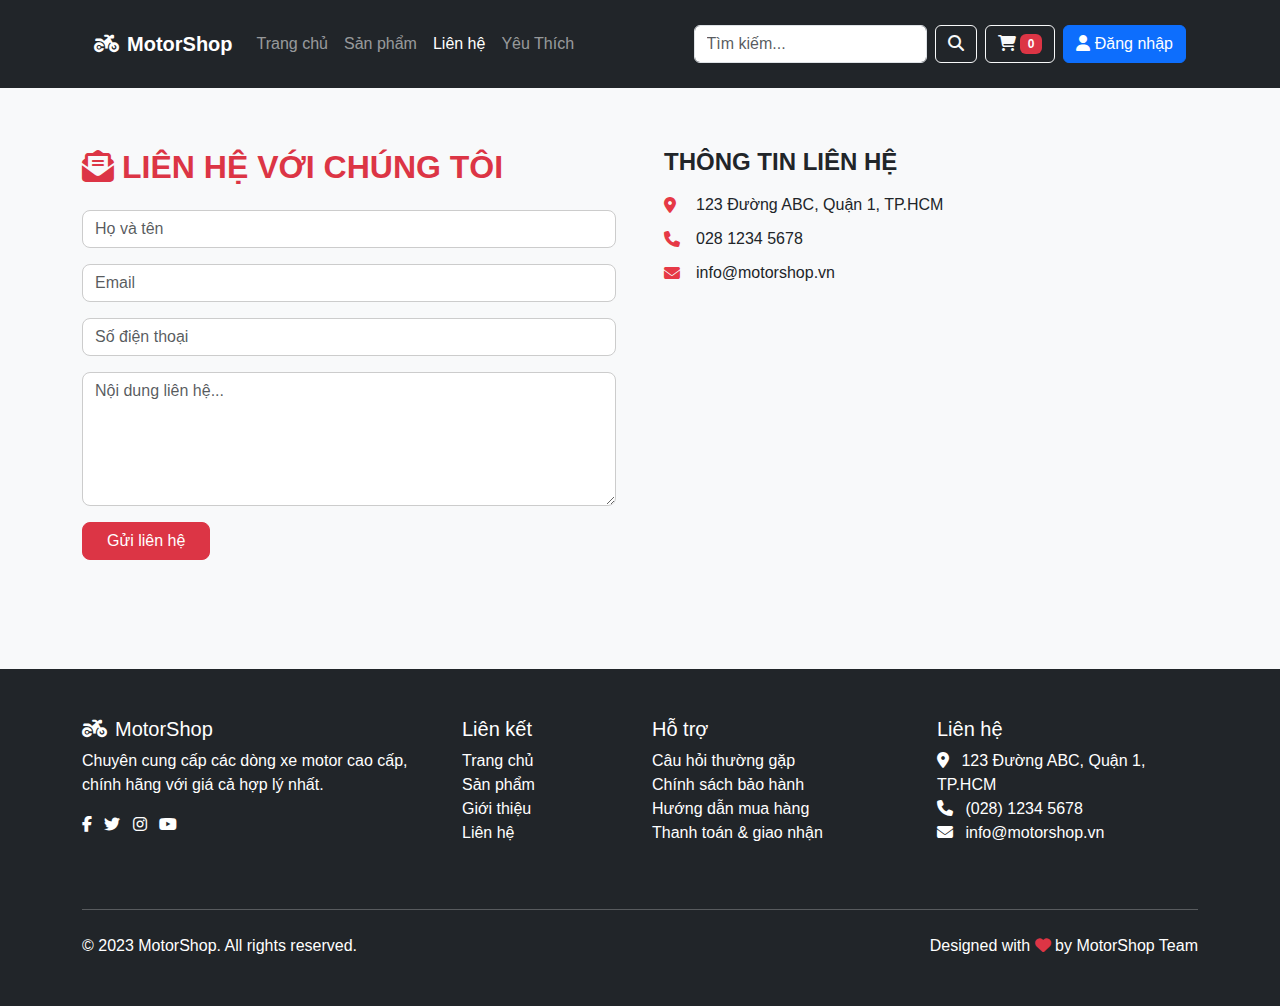
<file: motor-shop/contact.html>
<!DOCTYPE html>
<html lang="vi">
<head>
  <meta charset="UTF-8" />
  <meta name="viewport" content="width=device-width, initial-scale=1.0"/>
  <title>Liên Hệ - MotorShop</title>

  <!-- Bootstrap 5 CSS -->
  <link href="https://cdn.jsdelivr.net/npm/bootstrap@5.3.0/dist/css/bootstrap.min.css" rel="stylesheet"/>
  <!-- Font Awesome -->
  <link href="https://cdnjs.cloudflare.com/ajax/libs/font-awesome/6.4.0/css/all.min.css" rel="stylesheet"/>

  <style>
    body {
      font-family: 'Segoe UI', sans-serif;
      background-color: #f8f9fa;
    }

    .contact-section {
      padding: 60px 0;
    }

    .contact-section h2,
    .contact-section h4 {
      font-weight: bold;
    }

    .contact-section input,
    .contact-section textarea {
      border-radius: 8px;
      border: 1px solid #ccc;
    }

    .contact-section button {
      border-radius: 8px;
    }

    .contact-section .info-list i {
      color: #e63946;
      width: 24px;
    }

    .contact-section .info-list li {
      margin-bottom: 10px;
      display: flex;
      align-items: center;
    }

    footer {
      background-color: #1d3557;
      color: #fff;
      padding: 32px 0;
    }

    footer a {
      color: #f1faee;
      text-decoration: none;
    }

    footer a:hover {
      text-decoration: underline;
    }
  </style>
</head>
<body>
    <div class="d-flex flex-column min-vh-100">
<header class="bg-dark py-3">
        <div class="container">
            <nav class="navbar navbar-expand-lg navbar-dark">
                <div class="container-fluid">
                    <a class="navbar-brand fw-bold" href="index.html">
                        <i class="fas fa-motorcycle me-2"></i>MotorShop
                    </a>
                    <button class="navbar-toggler" type="button" data-bs-toggle="collapse" data-bs-target="#navbarNav">
                        <span class="navbar-toggler-icon"></span>
                    </button>
                    <div class="collapse navbar-collapse" id="navbarNav">
                        <ul class="navbar-nav me-auto">
                            <li class="nav-item">
                                <a class="nav-link" href="index.html">Trang chủ</a>
                            </li>
                            <li class="nav-item">
                                <a class="nav-link" href="product-detail.html">Sản phẩm</a>
                            </li>
                            <li class="nav-item">
                                <a class="nav-link active " href="#">Liên hệ</a>
                            </li>
                            <li class="nav-item">
                                <a class="nav-link" href="favourite.html" >Yêu Thích</a></li>
                        </ul>
                        <div class="d-flex">
    <form class="d-flex me-2">
        <input class="form-control me-2" type="search" placeholder="Tìm kiếm...">
        <button class="btn btn-outline-light" type="submit">
            <i class="fas fa-search"></i>
        </button>
    </form>
    <a href="cart.html" class="btn btn-outline-light me-2">
        <i class="fas fa-shopping-cart"></i>
        <span id="cart-count" class="badge bg-danger">0</span>
    </a>
    <div id="user-menu" class="dropdown d-none">
        <a href="#" class="btn btn-primary dropdown-toggle" id="userDropdown" data-bs-toggle="dropdown" aria-expanded="false">
            <i class="fas fa-user"></i> <span id="navbar-username">Tài khoản</span>
        </a>
        <ul class="dropdown-menu dropdown-menu-end" aria-labelledby="userDropdown">
            <li><a class="dropdown-item" href="#">Hồ sơ</a></li>
            <li><a class="dropdown-item" href="#" id="logout-btn"><i class="fas fa-sign-out-alt me-2"></i>Đăng xuất</a></li>
        </ul>
    </div>
    <a href="login.html" id="login-btn" class="btn btn-primary">
        <i class="fas fa-user"></i> Đăng nhập</a>
</div>

                    </div>
                </div>
            </nav>
        </div>
    </header>
  <!-- SECTION: Contact -->
    <main class="flex-grow-1">
  <section class="contact-section">
    <div class="container">
      <div class="row g-5">
        <!-- Form -->
        <div class="col-md-6">
          <h2 class="text-danger mb-4 text-uppercase"><i class="fas fa-envelope-open-text me-2"></i>Liên hệ với chúng tôi</h2>
          <form>
            <div class="mb-3">
              <input type="text" class="form-control" placeholder="Họ và tên" required>
            </div>
            <div class="mb-3">
              <input type="email" class="form-control" placeholder="Email" required>
            </div>
            <div class="mb-3">
              <input type="tel" class="form-control" placeholder="Số điện thoại">
            </div>
            <div class="mb-3">
              <textarea class="form-control" rows="5" placeholder="Nội dung liên hệ..." required></textarea>
            </div>
            <button type="submit" class="btn btn-danger px-4">Gửi liên hệ</button>
            <div id="contact-message" class="mt-3 text-success fw-bold" style="display: none;">Đã Gửi Cho Bộ Phận Chăm Sóc Khách Hàng</div>

          </form>
        </div>

        <!-- Info -->
        <div class="col-md-6">
          <h4 class="mb-3 text-uppercase text-dark">Thông tin liên hệ</h4>
          <ul class="list-unstyled info-list mb-4">
            <li><i class="fas fa-map-marker-alt me-2"></i>123 Đường ABC, Quận 1, TP.HCM</li>
            <li><i class="fas fa-phone me-2"></i>028 1234 5678</li>
            <li><i class="fas fa-envelope me-2"></i>info@motorshop.vn</li>
          </ul>
          <div class="ratio ratio-16x9">
            <!-- Thay iframe bằng mã nhúng bản đồ thật của bạn -->
            <iframe src="https://www.google.com/maps/embed?pb=!1m18!1m12!1m3!1d31353.63340034959!2d106.67260208476559!3d10.795668625294503!2m3!1f0!2f0!3f0!3m2!1i1024!2i768!4f13.1!3m3!1m2!1s0x31752f299f60cc2d%3A0x4ba6c5a2256a68bb!2zVHLGsOG7nW5nIFRIUFQgVHLGsG5nIFbGsMahbmc!5e0!3m2!1svi!2s!4v1749556171376!5m2!1svi!2s" width="600" height="450" style="border:0;" allowfullscreen="" loading="lazy" referrerpolicy="no-referrer-when-downgrade" 
                    width="100%" height="250" style="border:0;" allowfullscreen="" loading="lazy" referrerpolicy="no-referrer-when-downgrade">
            </iframe>
          </div>
        </div>
      </div>
    </div>
  </section>
</main>

 <footer class="bg-dark text-white py-5 w-100">
        <div class="container">
            <div class="row">
                <div class="col-md-4 mb-4">
                    <h5><i class="fas fa-motorcycle me-2"></i>MotorShop</h5>
                    <p>Chuyên cung cấp các dòng xe motor cao cấp, chính hãng với giá cả hợp lý nhất.</p>
                    <div class="social-icons">
                        <a href="#" class="text-white me-2"><i class="fab fa-facebook-f"></i></a>
                        <a href="#" class="text-white me-2"><i class="fab fa-twitter"></i></a>
                        <a href="#" class="text-white me-2"><i class="fab fa-instagram"></i></a>
                        <a href="#" class="text-white"><i class="fab fa-youtube"></i></a>
                    </div>
                </div>
                <div class="col-md-2 mb-4">
                    <h5>Liên kết</h5>
                    <ul class="list-unstyled">
                        <li><a href="#" class="text-white">Trang chủ</a></li>
                        <li><a href="#" class="text-white">Sản phẩm</a></li>
                        <li><a href="#" class="text-white">Giới thiệu</a></li>
                        <li><a href="#" class="text-white">Liên hệ</a></li>
                    </ul>
                </div>
                <div class="col-md-3 mb-4">
                    <h5>Hỗ trợ</h5>
                    <ul class="list-unstyled">
                        <li><a href="#" class="text-white">Câu hỏi thường gặp</a></li>
                        <li><a href="#" class="text-white">Chính sách bảo hành</a></li>
                        <li><a href="#" class="text-white">Hướng dẫn mua hàng</a></li>
                        <li><a href="#" class="text-white">Thanh toán & giao nhận</a></li>
                    </ul>
                </div>
                <div class="col-md-3 mb-4">
                    <h5>Liên hệ</h5>
                    <ul class="list-unstyled">
                        <li><i class="fas fa-map-marker-alt me-2"></i> 123 Đường ABC, Quận 1, TP.HCM</li>
                        <li><i class="fas fa-phone me-2"></i> (028) 1234 5678</li>
                        <li><i class="fas fa-envelope me-2"></i> info@motorshop.vn</li>
                    </ul>
                </div>
            </div>
            <hr class="my-4">
            <div class="row">
                <div class="col-md-6 text-center text-md-start">
                    <p class="mb-0">&copy; 2023 MotorShop. All rights reserved.</p>
                </div>
                <div class="col-md-6 text-center text-md-end">
                    <p class="mb-0">Designed with <i class="fas fa-heart text-danger"></i> by MotorShop Team</p>
                </div>
            </div>
        </div>
    </footer>

  <!-- Bootstrap JS -->
  <script src="https://cdn.jsdelivr.net/npm/bootstrap@5.3.0/dist/js/bootstrap.bundle.min.js"></script>
<script>
function updateNavbarUser() {
    const username = localStorage.getItem('username');
    const userType = localStorage.getItem('userType');
    const loginBtn = document.getElementById('login-btn');
    const userMenu = document.getElementById('user-menu');
    const navbarUsername = document.getElementById('navbar-username');

    if (username) {
        if (loginBtn) loginBtn.classList.add('d-none');
        if (userMenu) userMenu.classList.remove('d-none');

        // Giao diện khác nhau tùy user
        if (userType === 'user1') {
            navbarUsername.innerHTML = '<i class="fas fa-user-tie me-1"></i>Khách VIP';
        } else if (userType === 'user2') {
            navbarUsername.innerHTML = '<i class="fas fa-user me-1"></i>Khách thường';
        } else {
            navbarUsername.textContent = username;
        }
    } else {
        if (loginBtn) loginBtn.classList.remove('d-none');
        if (userMenu) userMenu.classList.add('d-none');
    }
}

document.addEventListener('DOMContentLoaded', function () {
    updateNavbarUser();
    const logoutBtn = document.getElementById('logout-btn');
    if (logoutBtn) {
        logoutBtn.addEventListener('click', function (e) {
            e.preventDefault();
            localStorage.removeItem('username');
            localStorage.removeItem('userType');
            updateNavbarUser();
        });
    }
});
const form = document.querySelector('.contact-section form');
  const message = document.getElementById('contact-message');

  if (form) {
    form.addEventListener('submit', function (e) {
      e.preventDefault(); // Ngăn reload
      message.style.display = 'block'; // Hiện thông báo
      message.classList.remove('fade-out');
      form.reset(); // Reset form nếu muốn
      setTimeout(() => {
  message.classList.add('fade-out');
}, 2000); // sau 2 giây bắt đầu mờ dần

setTimeout(() => {
  message.style.display = 'none';
  message.classList.remove('fade-out'); // reset cho lần sau
}, 3000); // sau 3 giây thì ẩn hẳn
    }); 
  }
  
</script>

</div>
</body>
</html>
</file>
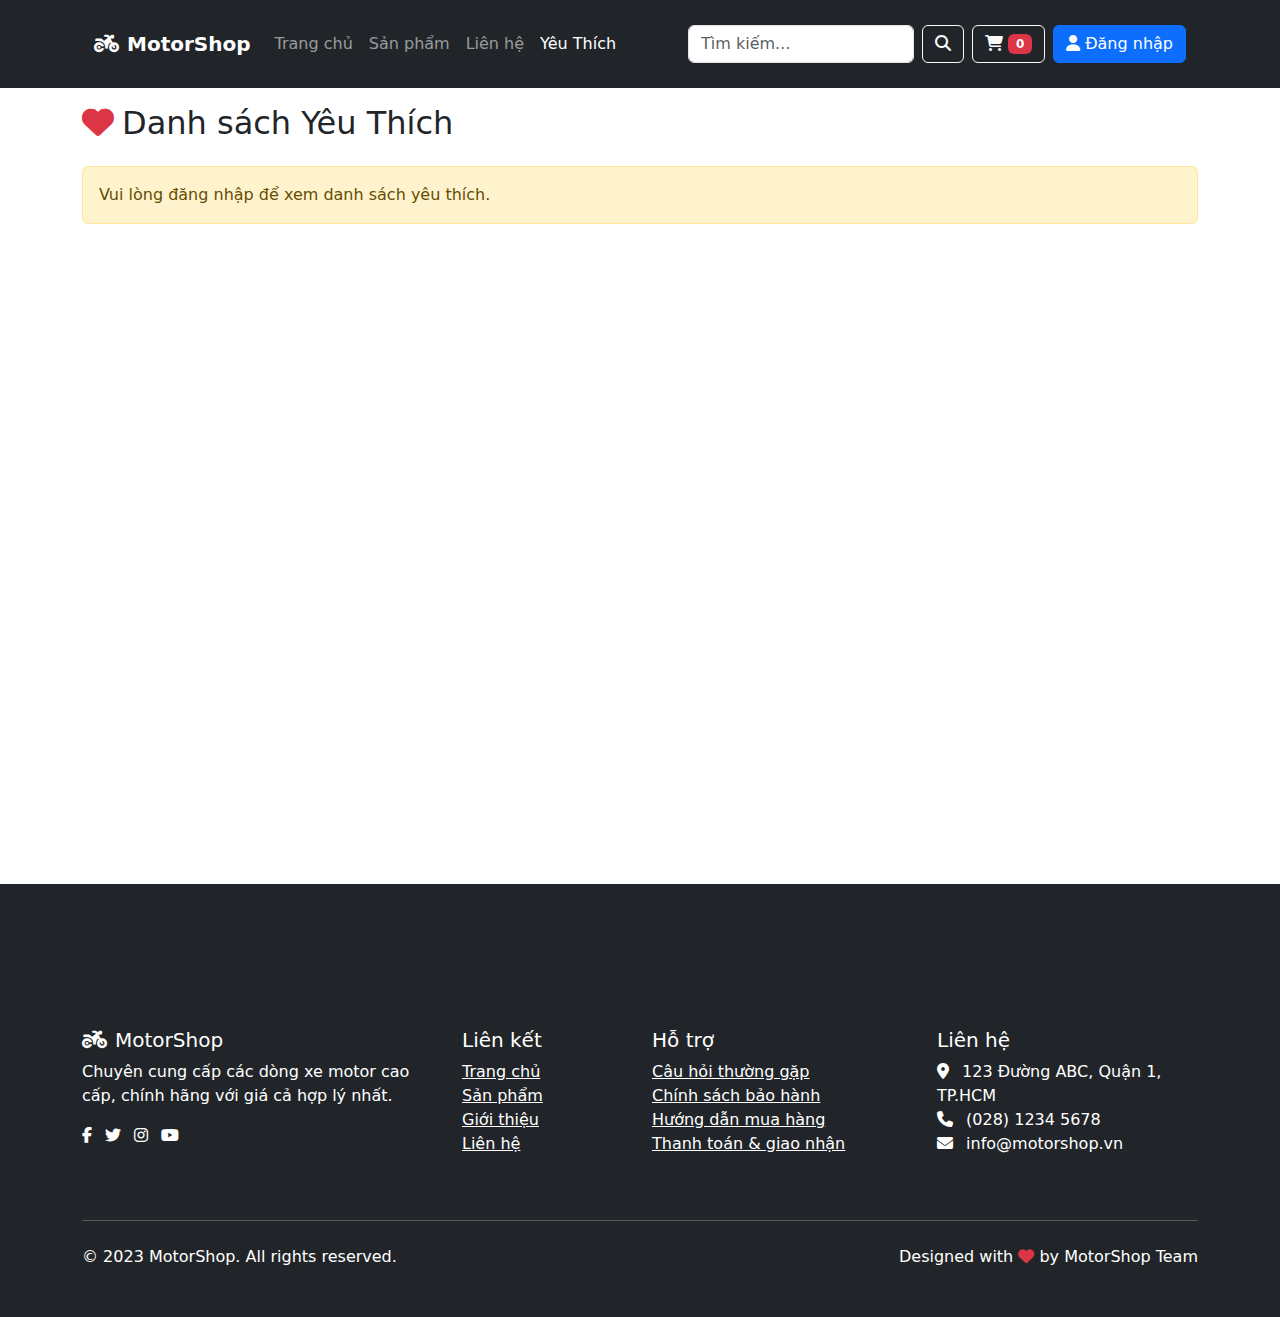
<file: motor-shop/favourite.html>
<!DOCTYPE html>
<html lang="vi">
<head>
    <meta charset="UTF-8">
    <title>Sản phẩm Yêu Thích</title>
    <meta name="viewport" content="width=device-width, initial-scale=1.0">
    <link href="https://cdn.jsdelivr.net/npm/bootstrap@5.3.0/dist/css/bootstrap.min.css" rel="stylesheet">
    <link rel="stylesheet" href="https://cdnjs.cloudflare.com/ajax/libs/font-awesome/6.4.0/css/all.min.css">

    <style>
        body { padding-top: 80px; }
        .favorite-item img {
            width: 100%;
            max-height: 160px;
            object-fit: cover;
            border-radius: 8px;
        }
        .sticky-navbar {
            position: fixed;
            top: 0;
            left: 0;
            right: 0;
            z-index: 1050;
            transition: top 0.3s;
        }
        .hide-navbar {
            top: -80px;
        }
        
        
    </style>
</head>
<body>
    <div class="d-flex flex-column min-vh-100">
    <!-- Header -->
    <header class="bg-dark py-3 sticky-navbar">...</header>

    <!-- Main -->
    <main class="container mt-4 flex-grow-1">
      <!-- Danh sách yêu thích -->
      <h2 class="mb-4"><i class="fas fa-heart text-danger me-2"></i>Danh sách Yêu Thích</h2>
      <div id="favorite-container" class="row g-4"></div>
    </main>

    <!-- Footer -->
    <footer class="bg-dark text-white py-5">
    </footer>
  </div>

    <!-- Navbar -->
    <header class="bg-dark py-3 sticky-navbar">
        <div class="container">
            <nav class="navbar navbar-expand-lg navbar-dark">
                <div class="container-fluid">
                    <a class="navbar-brand fw-bold" href="index.html">
                        <i class="fas fa-motorcycle me-2"></i>MotorShop
                    </a>
                    <button class="navbar-toggler" type="button" data-bs-toggle="collapse" data-bs-target="#navbarNav">
                        <span class="navbar-toggler-icon"></span>
                    </button>
                    <div class="collapse navbar-collapse" id="navbarNav">
                        <ul class="navbar-nav me-auto">
                            <li class="nav-item"><a class="nav-link" href="index.html">Trang chủ</a></li>
                            <li class="nav-item"><a class="nav-link" href="product-detail.html">Sản phẩm</a></li>
                            <li class="nav-item"><a class="nav-link" href="contact.html">Liên hệ</a></li>
                            <li class="nav-item"><a class="nav-link active" href="favourite.html">Yêu Thích</a></li>
                        </ul>
                        <div class="d-flex">
                            <form class="d-flex me-2">
                                <input class="form-control me-2" type="search" placeholder="Tìm kiếm...">
                                <button class="btn btn-outline-light" type="submit"><i class="fas fa-search"></i></button>
                            </form>
                            <a href="cart.html" class="btn btn-outline-light me-2">
                                <i class="fas fa-shopping-cart"></i>
                                <span id="cart-count" class="badge bg-danger">0</span>
                            </a>
                            <div id="user-menu" class="dropdown d-none">
                                <a href="#" class="btn btn-primary dropdown-toggle" id="userDropdown" data-bs-toggle="dropdown">
                                    <i class="fas fa-user"></i> <span id="navbar-username">Tài khoản</span>
                                </a>
                                <ul class="dropdown-menu dropdown-menu-end" aria-labelledby="userDropdown">
                                    <li><a class="dropdown-item" href="#">Hồ sơ</a></li>
                                    <li><a class="dropdown-item" href="#" id="logout-btn"><i class="fas fa-sign-out-alt me-2"></i>Đăng xuất</a></li>
                                </ul>
                            </div>
                            <a href="login.html" id="login-btn" class="btn btn-primary">
                                <i class="fas fa-user"></i> Đăng nhập
                            </a>
                        </div>
                    </div>
                </div>
            </nav>
        </div>
    </header>
    <!-- Footer -->
    <footer class="bg-dark text-white py-5 w-100" style="position:relative;left:0;right:0;width:100vw;min-width:100vw;overflow-x:hidden;margin-left:calc(-50vw + 50%);margin-right:calc(-50vw + 50%); margin-bottom: calc(-50vh);">
        <div class="container">
            <div class="row">
                <div class="col-md-4 mb-4">
                    <h5><i class="fas fa-motorcycle me-2"></i>MotorShop</h5>
                    <p>Chuyên cung cấp các dòng xe motor cao cấp, chính hãng với giá cả hợp lý nhất.</p>
                    <div class="social-icons">
                        <a href="#" class="text-white me-2"><i class="fab fa-facebook-f"></i></a>
                        <a href="#" class="text-white me-2"><i class="fab fa-twitter"></i></a>
                        <a href="#" class="text-white me-2"><i class="fab fa-instagram"></i></a>
                        <a href="#" class="text-white"><i class="fab fa-youtube"></i></a>
                    </div>
                </div>
                <div class="col-md-2 mb-4">
                    <h5>Liên kết</h5>
                    <ul class="list-unstyled">
                        <li><a href="#" class="text-white">Trang chủ</a></li>
                        <li><a href="#" class="text-white">Sản phẩm</a></li>
                        <li><a href="#" class="text-white">Giới thiệu</a></li>
                        <li><a href="#" class="text-white">Liên hệ</a></li>
                    </ul>
                </div>
                <div class="col-md-3 mb-4">
                    <h5>Hỗ trợ</h5>
                    <ul class="list-unstyled">
                        <li><a href="#" class="text-white">Câu hỏi thường gặp</a></li>
                        <li><a href="#" class="text-white">Chính sách bảo hành</a></li>
                        <li><a href="#" class="text-white">Hướng dẫn mua hàng</a></li>
                        <li><a href="#" class="text-white">Thanh toán & giao nhận</a></li>
                    </ul>
                </div>
                <div class="col-md-3 mb-4">
                    <h5>Liên hệ</h5>
                    <ul class="list-unstyled">
                        <li><i class="fas fa-map-marker-alt me-2"></i> 123 Đường ABC, Quận 1, TP.HCM</li>
                        <li><i class="fas fa-phone me-2"></i> (028) 1234 5678</li>
                        <li><i class="fas fa-envelope me-2"></i> info@motorshop.vn</li>
                    </ul>
                </div>
            </div>
            <hr class="my-4">
            <div class="row">
                <div class="col-md-6 text-center text-md-start">
                    <p class="mb-0">&copy; 2023 MotorShop. All rights reserved.</p>
                </div>
                <div class="col-md-6 text-center text-md-end">
                    <p class="mb-0">Designed with <i class="fas fa-heart text-danger"></i> by MotorShop Team</p>
                </div>
            </div>
        </div>
    </footer>

    <!-- Bootstrap JS -->
    <script src="https://cdn.jsdelivr.net/npm/bootstrap@5.3.0/dist/js/bootstrap.bundle.min.js"></script>

    <!-- JS yêu thích -->
    <script>
    function renderFavorites() {
    const username = localStorage.getItem('username');
    const container = document.getElementById('favorite-container');

    // Kiểm tra đăng nhập
    if (!username) {
        container.innerHTML = '<div class="col-12"><div class="alert alert-warning">Vui lòng đăng nhập để xem danh sách yêu thích.</div></div>';
        return;
    }

    // Lấy danh sách yêu thích riêng cho user đang đăng nhập
    const favorites = JSON.parse(localStorage.getItem(`favorites_${username}`)) || [];
    container.innerHTML = '';

    if (favorites.length === 0) {
        container.innerHTML = '<div class="col-12"><div class="alert alert-info">Bạn chưa thêm sản phẩm nào vào Yêu Thích.</div></div>';
    } else {
        favorites.forEach(p => {
            const col = document.createElement('div');
            col.className = 'col-md-4';

            const actionButtons = `
                <button class="btn btn-sm btn-danger" onclick="removeFavorite('${p.id}')">Xóa</button>
                <a href="product.html?id=${p.id}" class="btn btn-sm btn-primary">Xem chi tiết</a>
            `;

            col.innerHTML = `
                <div class="card favorite-item h-100">
                    <img src="${p.image || 'Images/placeholder.jpg'}" alt="${p.name}" class="card-img-top">
                    <div class="card-body">
                        <h5 class="card-title">${p.name}</h5>
                        <p class="card-text">ID: ${p.id}</p>
                        <div class="d-flex justify-content-between">
                            ${actionButtons}
                        </div>
                    </div>
                </div>
            `;
            container.appendChild(col);
        });
    }
}


    function removeFavorite(id) {
    const username = localStorage.getItem('username');
    if (!username) return;

    const key = `favorites_${username}`;
    let favorites = JSON.parse(localStorage.getItem(key)) || [];

    favorites = favorites.filter(p => p.id != id); // Dùng != để tránh lỗi kiểu dữ liệu
    localStorage.setItem(key, JSON.stringify(favorites));
    renderFavorites();
}


    document.addEventListener('DOMContentLoaded', function() {
        renderFavorites();

        // Navbar scroll logic
        const navbar = document.querySelector("header");
        let lastScroll = window.scrollY;
        let ticking = false;

        function onScroll() {
            const currentScroll = window.scrollY;
            if (currentScroll < 10 || currentScroll < lastScroll) {
                navbar.classList.remove("hide-navbar");
            } else {
                navbar.classList.add("hide-navbar");
            }
            lastScroll = currentScroll;
        }

        window.addEventListener("scroll", function() {
            if (!ticking) {
                window.requestAnimationFrame(function() {
                    onScroll();
                    ticking = false;
                });
                ticking = true;
            }
        });

        // User info logic
        const username = localStorage.getItem('username');
        const loginBtn = document.getElementById('login-btn');
        const userMenu = document.getElementById('user-menu');
        const navbarUsername = document.getElementById('navbar-username');
        if (username) {
            if (loginBtn) loginBtn.classList.add('d-none');
            if (userMenu) userMenu.classList.remove('d-none');
            if (navbarUsername) navbarUsername.textContent = username;
        }

        const logoutBtn = document.getElementById('logout-btn');
        if (logoutBtn) {
            logoutBtn.addEventListener('click', function(e) {
                e.preventDefault();
                localStorage.removeItem('username');
                location.reload();
            });
        }
    });
    function viewDetail(id) {
    const favorites = JSON.parse(localStorage.getItem('favorites')) || [];
    const product = favorites.find(p => p.id == id);
    if (product) {
        localStorage.setItem('selectedProduct', JSON.stringify(product));
        window.location.href = 'product.html';
    }
}
function addToFavorites(product) {
    const username = localStorage.getItem('username');
    if (!username) {
        alert("Vui lòng đăng nhập để thêm vào yêu thích.");
        return;
    }

    const key = `favorites_${username}`;
    function removeFavorite(id) {
    const username = localStorage.getItem('username');
    if (!username) return;

    const key = `favorites_${username}`;
    let favorites = JSON.parse(localStorage.getItem(key)) || [];

    favorites = favorites.filter(p => p.id !== parseInt(id));
    localStorage.setItem(key, JSON.stringify(favorites));
    renderFavorites(); // Cập nhật lại danh sách
}

    // Kiểm tra trùng ID
    if (!favorites.some(p => p.id === product.id)) {
        favorites.push(product);
        localStorage.setItem(key, JSON.stringify(favorites));
        alert("Đã thêm vào danh sách yêu thích!");
    } else {
        alert("Sản phẩm đã có trong danh sách yêu thích.");
    }
}

    </script>
</body>
</html>
</file>
